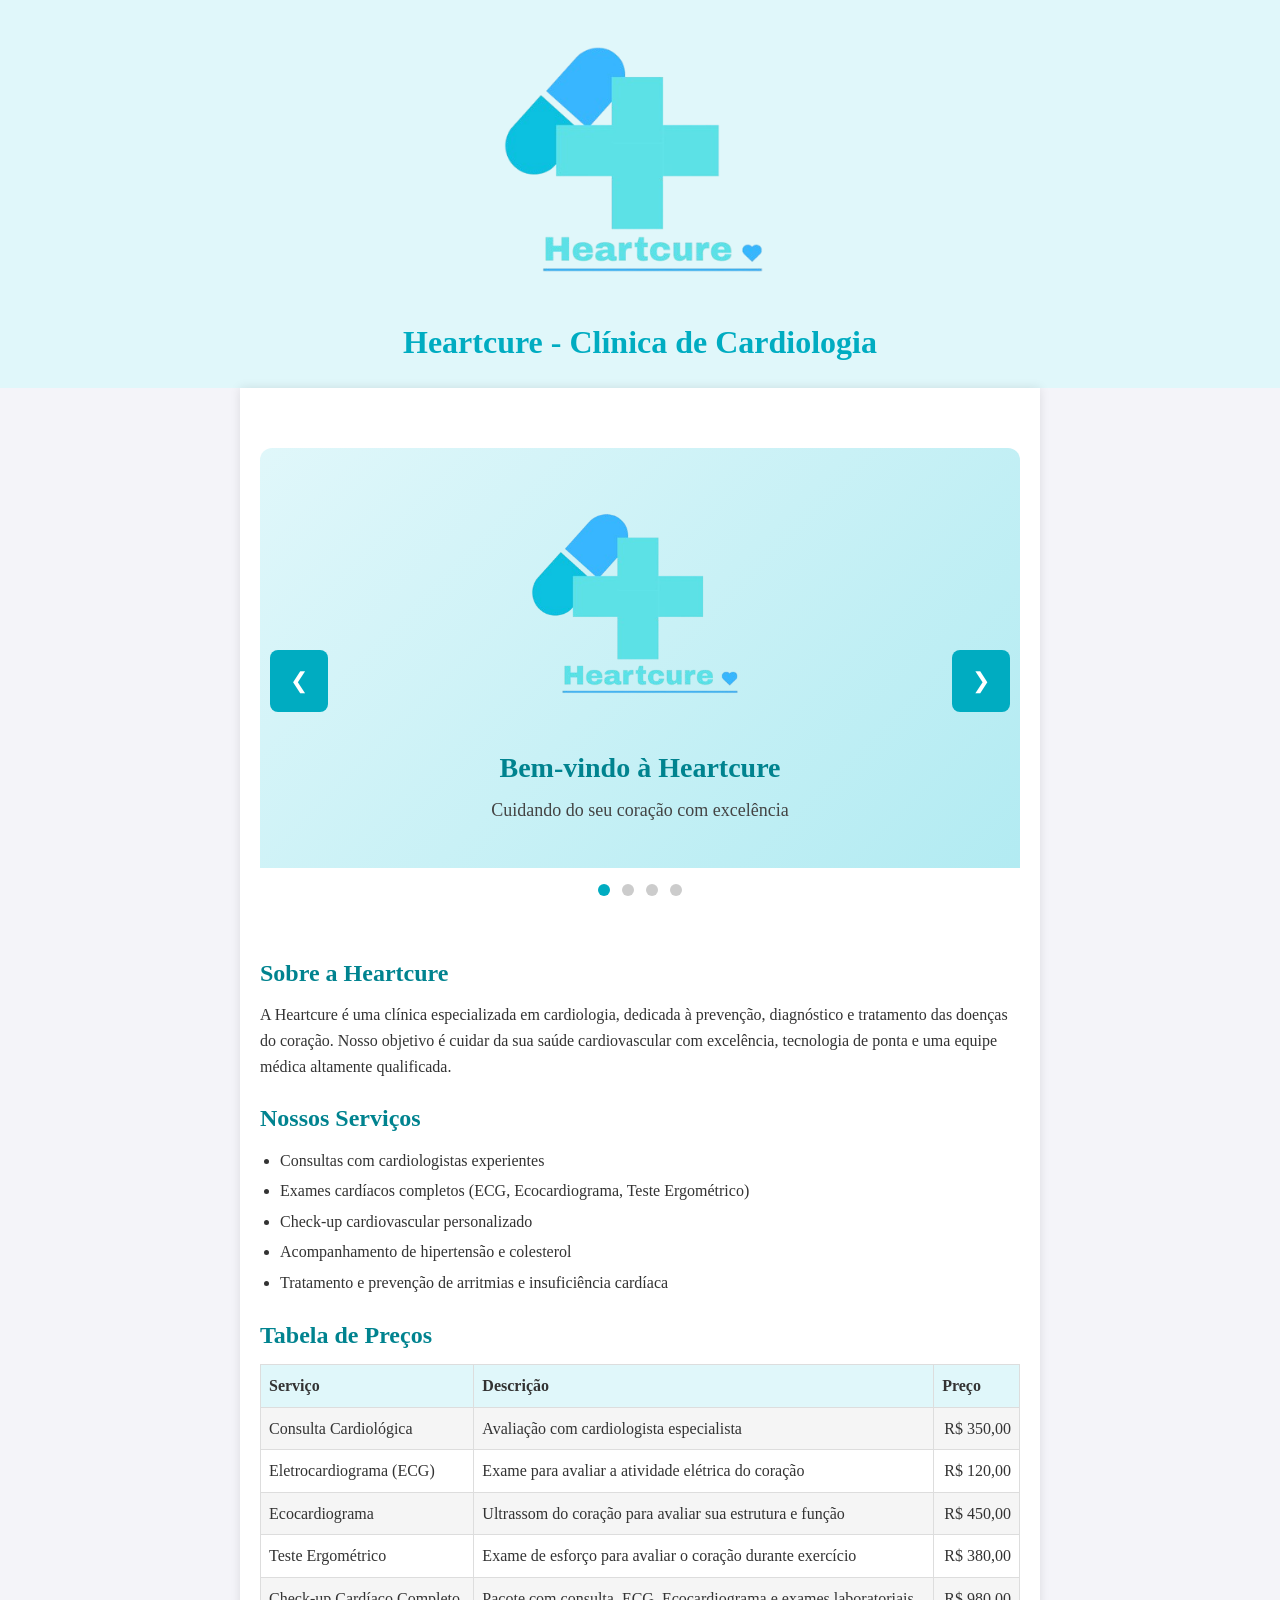
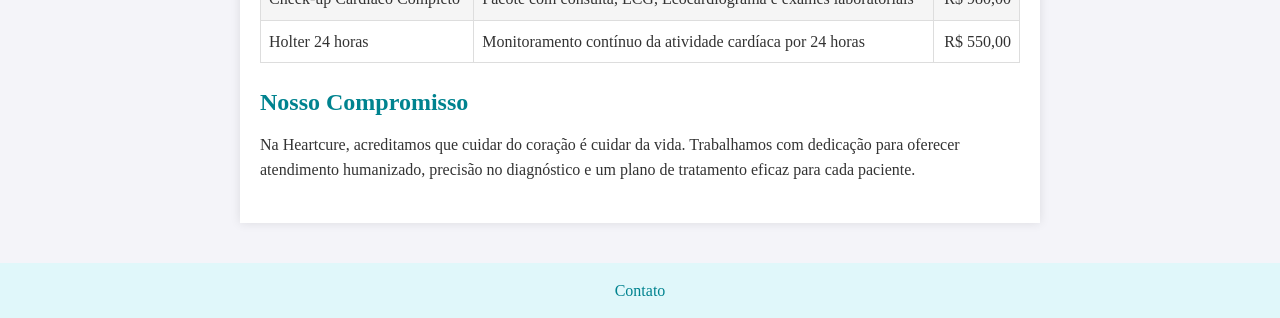
<file: index.html>
<!DOCTYPE html>
<html lang="pt-BR">
<head>
  <meta charset="UTF-8">
  <meta name="viewport" content="width=device-width, initial-scale=1.0">
  <title>Heartcure - Clínica de Cardiologia</title>
  <link rel="stylesheet" href="style.css">
</head>
<body>

  <header>
    <img src="imagens/Heartcure.png" alt="Logo Heartcure">
    <h1>Heartcure - Clínica de Cardiologia</h1>
  </header>

  <section>
    
   <div id="carrossel">

 
  <div class="carousel-slide">
    <img src="imagens/Heartcure.png" class="slide-logo">
    <h2 class="slide-titulo">Bem-vindo à Heartcure</h2>
    <p class="slide-subtitulo">Cuidando do seu coração com excelência</p>
  </div>

  
  <div class="carousel-slide">
    <img src="imagens/heart.jpg" class="slide-img">
    <h2 class="slide-titulo">Nossa Missão</h2>
    <p class="slide-subtitulo">Excelência em medicina cardiovascular</p>
  </div>

  
  <div class="carousel-slide">
    <img src="imagens/preços.png" class="slide-img">
    <h2 class="slide-titulo">Tabela de Preços</h2>
    <p class="slide-subtitulo slide-subtitulo-btn">Confira nossos valores</p>
    <button class="slide-btn" onclick="mostrarPrecos()">Clique aqui</button>
  </div>

  
  <div class="carousel-slide">
    <img src="imagens/form-contato.png" class="slide-img">
    <h2 class="slide-titulo">Entre em Contato</h2>
    <p class="slide-subtitulo slide-subtitulo-btn">Agende sua consulta</p>
    <button class="slide-btn" onclick="redirecionarContato()">Clique aqui</button>
  </div>

 
  <button id="prev" class="nav-btn" onclick="mudarSlide(-1)">&#10094;</button>
  <button id="next" class="nav-btn" onclick="mudarSlide(1)">&#10095;</button>

  <div id="indicators">
    <span class="dot" onclick="slideAtual(1)"></span>
    <span class="dot" onclick="slideAtual(2)"></span>
    <span class="dot" onclick="slideAtual(3)"></span>
    <span class="dot" onclick="slideAtual(4)"></span>
  </div>
</div>


    <h2>Sobre a Heartcure</h2>
    <p>A Heartcure é uma clínica especializada em cardiologia, dedicada à prevenção, diagnóstico e tratamento das doenças do coração. Nosso objetivo é cuidar da sua saúde cardiovascular com excelência, tecnologia de ponta e uma equipe médica altamente qualificada.</p>

    <h2>Nossos Serviços</h2>
    <ul>
      <li>Consultas com cardiologistas experientes</li>
      <li>Exames cardíacos completos (ECG, Ecocardiograma, Teste Ergométrico)</li>
      <li>Check-up cardiovascular personalizado</li>
      <li>Acompanhamento de hipertensão e colesterol</li>
      <li>Tratamento e prevenção de arritmias e insuficiência cardíaca</li>
    </ul>

    <h2>Tabela de Preços</h2>
    <table>
      <tr>
        <th>Serviço</th>
        <th>Descrição</th>
        <th>Preço</th>
      </tr>
      <tr>
        <td>Consulta Cardiológica</td>
        <td>Avaliação com cardiologista especialista</td>
        <td>R$ 350,00</td>
      </tr>
      <tr>
        <td>Eletrocardiograma (ECG)</td>
        <td>Exame para avaliar a atividade elétrica do coração</td>
        <td>R$ 120,00</td>
      </tr>
      <tr>
        <td>Ecocardiograma</td>
        <td>Ultrassom do coração para avaliar sua estrutura e função</td>
        <td>R$ 450,00</td>
      </tr>
      <tr>
        <td>Teste Ergométrico</td>
        <td>Exame de esforço para avaliar o coração durante exercício</td>
        <td>R$ 380,00</td>
      </tr>
      <tr>
        <td>Check-up Cardíaco Completo</td>
        <td>Pacote com consulta, ECG, Ecocardiograma e exames laboratoriais</td>
        <td>R$ 980,00</td>
      </tr>
      <tr>
        <td>Holter 24 horas</td>
        <td>Monitoramento contínuo da atividade cardíaca por 24 horas</td>
        <td>R$ 550,00</td>
      </tr>
    </table>

    <h2>Nosso Compromisso</h2>
    <p>Na Heartcure, acreditamos que cuidar do coração é cuidar da vida. Trabalhamos com dedicação para oferecer atendimento humanizado, precisão no diagnóstico e um plano de tratamento eficaz para cada paciente.</p>
  </section>

  <footer>
    <p><a href="contato.html">Contato</a></p>
  </footer>
  <script src="script.js"></script>
</body>
</html>
</file>
<file: style.css>
* {
  margin: 0;
  padding: 0;
  box-sizing: border-box;
}

body {
  font-family: Georgia, serif;
  background-color: #f4f4f9;
  color: #333;
  line-height: 1.6;
}

header {
  background-color: #e0f7fa;
  padding: 20px;
  text-align: center;
}

header img {
  max-width: 300px;
}

h1 {
  color: #00acc1;
  margin-top: 10px;
}

h2 {
  color: #00838f;
  margin: 20px 0 10px;
}

section {
  background-color: #ffffff;
  padding: 40px 20px;
  max-width: 800px;
  margin: 0 auto;
  box-shadow: 0 0 10px rgba(0, 0, 0, 0.1);
}

ul {
  margin-left: 20px;
  margin-bottom: 20px;
}

li {
  margin-bottom: 5px;
}

table {
  width: 100%;
  border-collapse: collapse;
  margin-bottom: 20px;
}

th, td {
  padding: 8px;
  text-align: left;
  border: 1px solid #ddd;
}

th {
  background-color: #e0f7fa;
}

tr:nth-child(even) {
  background-color: #f5f5f5;
}

td:last-child {
  text-align: right;
}

form {
  margin-top: 20px;
}

label {
  display: block;
  margin-bottom: 5px;
  font-weight: bold;
}

input, textarea {
  width: 100%;
  padding: 8px;
  margin-bottom: 15px;
  border: 1px solid #ddd;
  border-radius: 4px;
  font-family: Georgia, serif;
}

button {
  background-color: #00acc1;
  color: #fff;
  border: none;
  padding: 10px 20px;
  font-size: 16px;
  cursor: pointer;
  border-radius: 4px;
  font-family: Georgia, serif;
}

button:hover {
  background-color: #00838f;
}

footer {
  background-color: #e0f7fa;
  text-align: center;
  padding: 15px;
  margin-top: 40px;
  color: #555;
}

footer a {
  color: #00838f;
  text-decoration: none;
}

footer a:hover {
  text-decoration: underline;
}



#carrossel {
  position: relative;
  max-width: 800px;
  margin: 20px auto 40px;
  border-radius: 12px;
  overflow: hidden;
  background: white;
}

.carousel-slide {
  display: none;
  height: 420px;
  padding: 20px;
  flex-direction: column;
  justify-content: center;
  align-items: center;
  background: linear-gradient(135deg, #e0f7fa, #b2ebf2);
}

.slide-logo {
  max-width: 240px;
  margin-bottom: 15px;
}

.slide-img {
  width: 100%;
  max-width: 680px;
  max-height: 260px;
  object-fit: contain;    /* A imagem não corta mais */
  border-radius: 10px;
  background: white;
}

.slide-titulo {
  color: #00838f;
  font-size: 28px;
  margin: 15px 0 5px;
}

.slide-subtitulo {
  color: #444;
  font-size: 18px;
  text-align: center;
}

.slide-btn {
  background: #00acc1;
  color: white;
  border: none;
  padding: 12px 30px;
  border-radius: 6px;
  font-size: 18px;
  margin-top: 10px;
  cursor: pointer;
}

.slide-btn:hover {
  background: #00838f;
}

.nav-btn {
  position: absolute;
  top: 50%;
  transform: translateY(-50%);
  background: #00acc1;
  color: white;
  border: none;
  padding: 18px 20px;
  cursor: pointer;
  border-radius: 8px;
  font-size: 22px;
}

#prev { left: 10px; }
#next { right: 10px; }

#indicators {
  text-align: center;
  padding: 10px;
  background: white;
}

.dot {
  width: 12px;
  height: 12px;
  margin: 0 4px;
  display: inline-block;
  border-radius: 50%;
  background: #ccc;
  cursor: pointer;
}

.dot.active {
  background: #00acc1;
}
</file>
